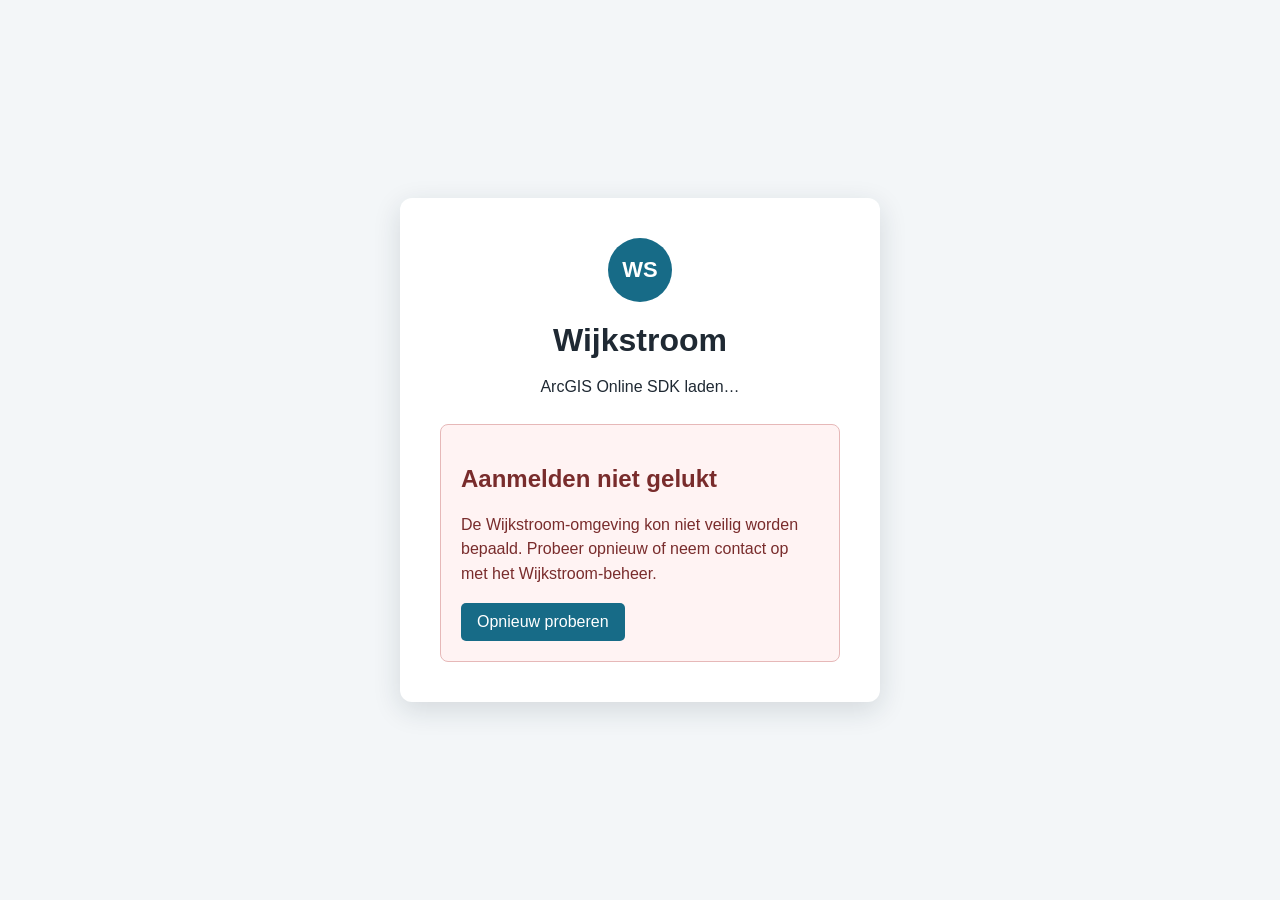
<file: index.html>
<!doctype html>
<html lang="nl">
<head>
  <meta charset="utf-8">
  <meta name="viewport" content="width=device-width, initial-scale=1">
  <meta name="referrer" content="no-referrer">
  <meta http-equiv="Cache-Control" content="no-store">
  <title>Wijkstroom aanmelden</title>
  <link rel="stylesheet" href="./styles.css">
  <script type="module" src="https://js.arcgis.com/5.1/"></script>
</head>
<body>
  <main class="card" aria-live="polite">
    <div class="logo" aria-hidden="true">WS</div>
    <h1>Wijkstroom</h1>
    <p id="status">Aanmelding voorbereiden…</p>
    <div id="spinner" class="spinner" aria-label="Bezig"></div>
    <section id="error" class="error" hidden>
      <h2>Aanmelden niet gelukt</h2>
      <p id="errorMessage">De Wijkstroom-omgeving kon niet worden bepaald.</p>
      <button id="retry" type="button">Opnieuw proberen</button>
    </section>
  </main>
  <script type="module" src="./main.js"></script>
</body>
</html>
</file>
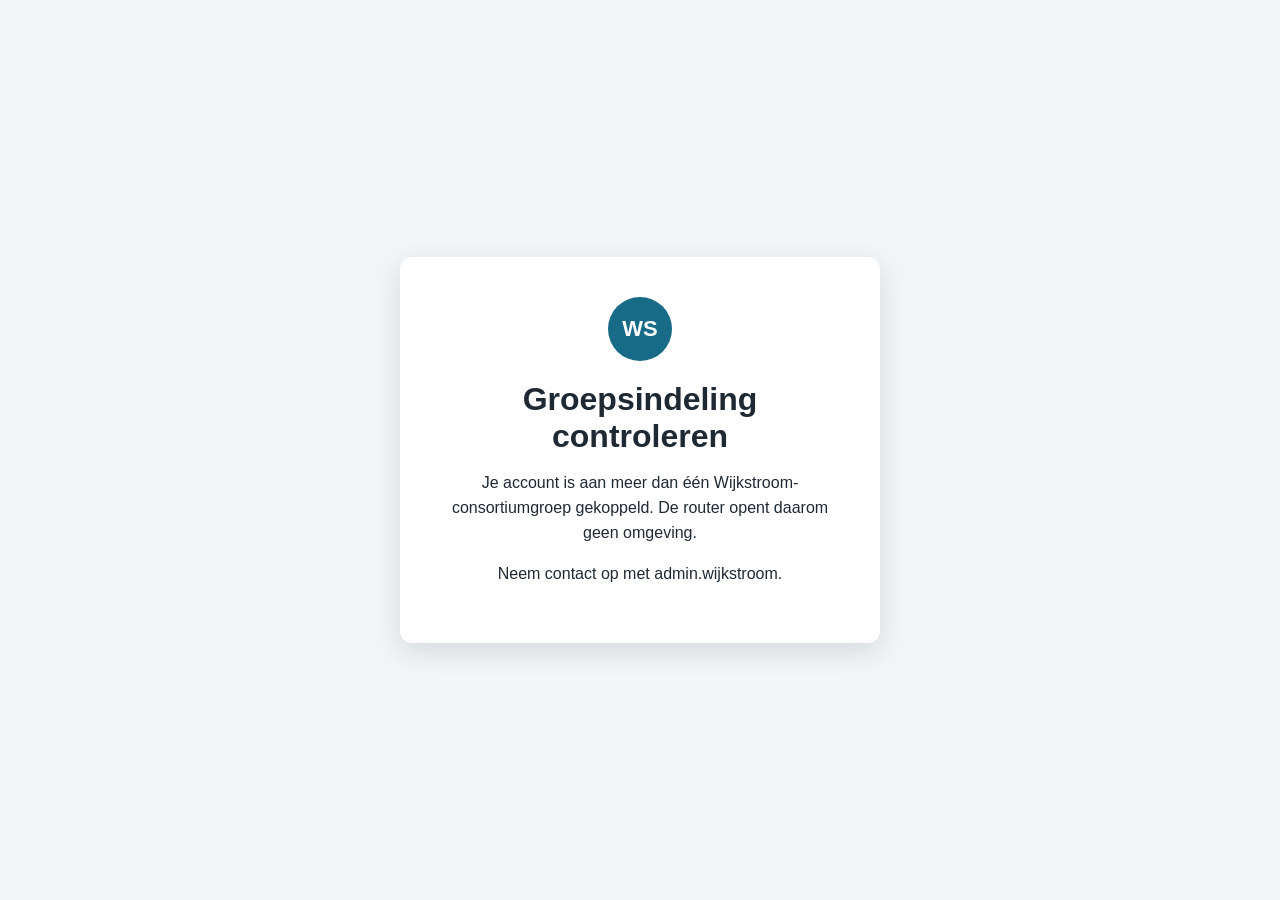
<file: configuration-error.html>
<!doctype html>
<html lang="nl">
  <head>
    <meta charset="utf-8" />
    <meta name="viewport" content="width=device-width,initial-scale=1" />
    <meta name="referrer" content="no-referrer" />
    <title>Groepsindeling controleren</title>
    <link rel="stylesheet" href="./styles.css" />
  </head>
  <body>
    <main class="card">
      <div class="logo">WS</div>
      <h1>Groepsindeling controleren</h1>
      <p>
        Je account is aan meer dan één Wijkstroom-consortiumgroep gekoppeld. De
        router opent daarom geen omgeving.
      </p>
      <p>Neem contact op met admin.wijkstroom.</p>
    </main>
  </body>
</html>
</file>
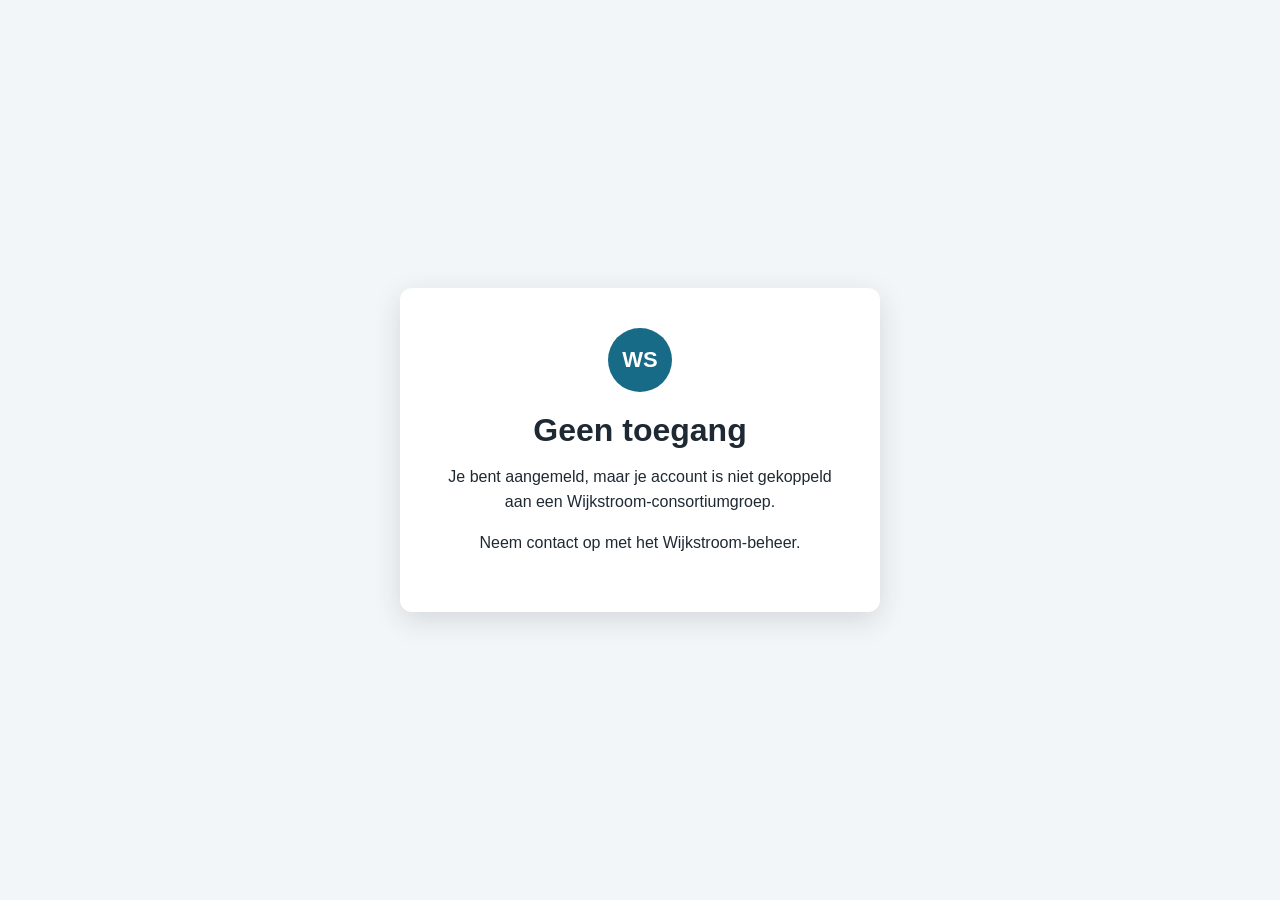
<file: no-access.html>
<!doctype html><html lang="nl"><head><meta charset="utf-8"><meta name="viewport" content="width=device-width,initial-scale=1"><meta name="referrer" content="no-referrer"><title>Geen toegang</title><link rel="stylesheet" href="./styles.css"></head><body><main class="card"><div class="logo">WS</div><h1>Geen toegang</h1><p>Je bent aangemeld, maar je account is niet gekoppeld aan een Wijkstroom-consortiumgroep.</p><p>Neem contact op met het Wijkstroom-beheer.</p></main></body></html>
</file>
<file: styles.css>
* {
  box-sizing: border-box;
}
:root {
  font-family: "Segoe UI", Arial, sans-serif;
  color: #1f2933;
  background: #f3f6f8;
}
body {
  min-height: 100vh;
  margin: 0;
  display: grid;
  place-items: center;
  padding: 24px;
}
.card {
  width: min(100%, 480px);
  padding: 40px;
  text-align: center;
  background: #fff;
  border-radius: 12px;
  box-shadow: 0 8px 28px rgba(20, 40, 60, 0.14);
}
.logo {
  display: grid;
  place-items: center;
  width: 64px;
  height: 64px;
  margin: 0 auto 20px;
  border-radius: 50%;
  color: #fff;
  background: #176b87;
  font-size: 22px;
  font-weight: 700;
}
h1 {
  margin: 0 0 12px;
}
p {
  line-height: 1.55;
}
.spinner {
  width: 36px;
  height: 36px;
  margin: 28px auto 0;
  border: 4px solid #dbe5e9;
  border-top-color: #176b87;
  border-radius: 50%;
  animation: spin 0.8s linear infinite;
}
.error {
  margin-top: 24px;
  padding: 20px;
  text-align: left;
  color: #792c2c;
  background: #fff3f3;
  border: 1px solid #e6b8b8;
  border-radius: 8px;
}
button {
  padding: 10px 16px;
  color: #fff;
  background: #176b87;
  border: 0;
  border-radius: 5px;
  cursor: pointer;
  font: inherit;
}
button:hover,
button:focus-visible {
  background: #10576f;
}
@keyframes spin {
  to {
    transform: rotate(360deg);
  }
}
</file>
